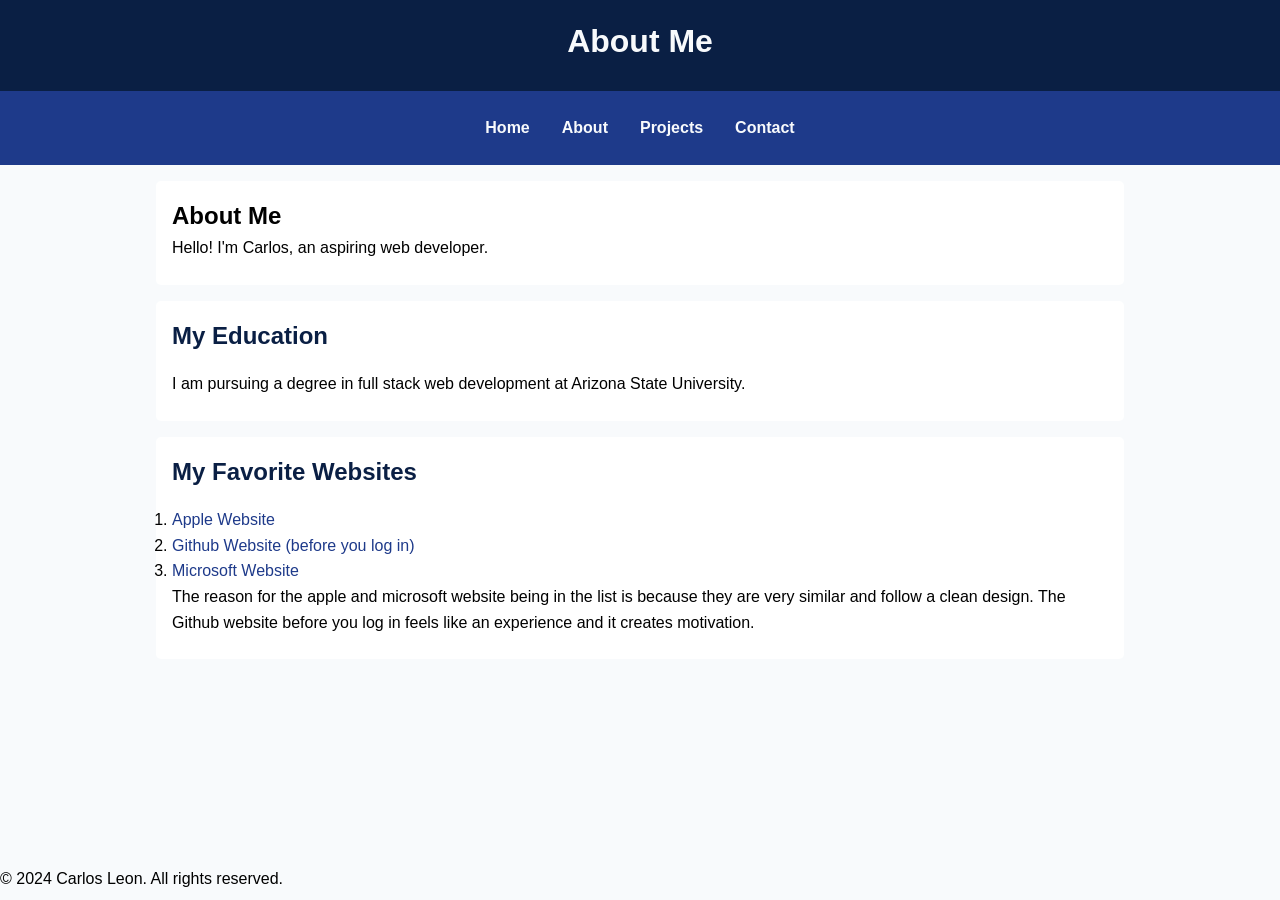
<file: about.html>
<!DOCTYPE html>
<html lang="en">
<head>
    <meta charset="UTF-8">
    <meta name="viewport" content="width=device-width, initial-scale=1.0">
    <title>Carlos Leon - About</title>
    <link rel="stylesheet" href="styles.css">
</head>
<body>
<header>
    <h1>About Me</h1>
</header>
<nav>
    <ul>
        <li><a href="index.html">Home</a></li>
        <li><a href="about.html">About</a></li>
        <li><a href="projects.html">Projects</a></li>
        <li><a href="contact.html">Contact</a></li>
    </ul>
</nav>
<main>
    <section>
        <h1>About Me</h1>
        <p>Hello! I'm Carlos, an aspiring web developer.</p>
    </section>
    <section>
        <h2>My Education</h2>
        <p>I am pursuing a degree in full stack web development at Arizona State University.</p>
    </section>
    <section>
        <h2>My Favorite Websites</h2>
        <ol>
            <li><a href="https://www.apple.com" target="_blank">Apple Website</a></li>
            <li><a href="https://github.com" target="_blank">Github Website (before you log in)</a></li>
            <li><a href="https://www.microsoft.com/en-us" target="_blank">Microsoft Website</a></li>
        </ol>
        <p>The reason for the apple and microsoft website being in the list is because they are very similar and follow a clean design. The Github 
            website before you log in feels like an experience and it creates motivation.
        </p>
    </section>
</main>
<footer>
    <p>&copy; 2024 Carlos Leon. All rights reserved.</p>
</footer>
</body>
</html>
</file>
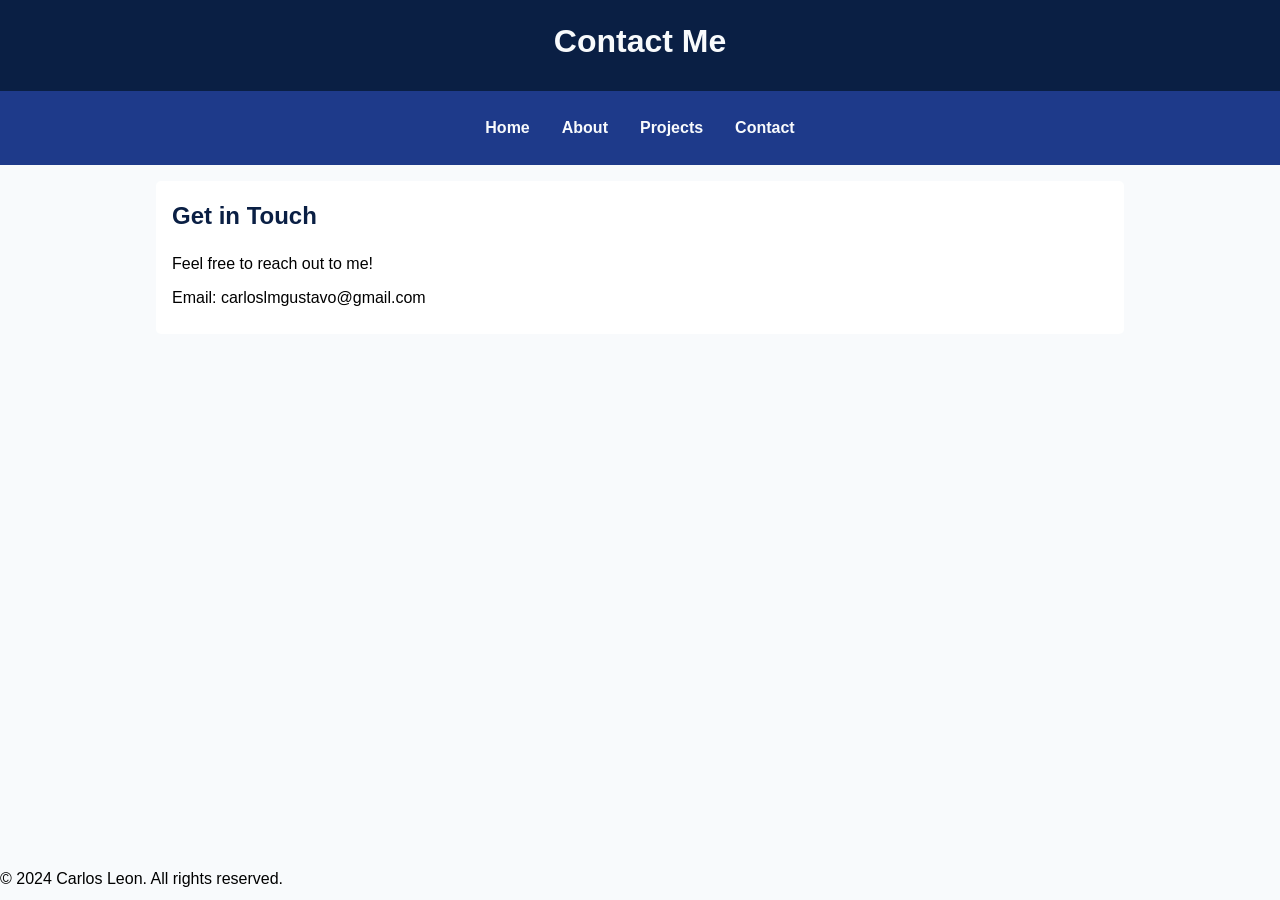
<file: contact.html>
<!DOCTYPE html>
<html lang="en">
<head>
    <meta charset="UTF-8">
    <meta name="viewport" content="width=device-width, initial-scale=1.0">
    <title>Carlos Leon - Contact</title>
    <link rel="stylesheet" href="styles.css">
</head>
<body>
    <header>
        <h1>Contact Me</h1>
    </header>
    <nav>
        <ul>
            <li><a href="index.html">Home</a></li>
            <li><a href="about.html">About</a></li>
            <li><a href="projects.html">Projects</a></li>
            <li><a href="contact.html">Contact</a></li>
        </ul>
    </nav>
    <main>
        <section>
            <h2>Get in Touch</h2>
            <p>Feel free to reach out to me!</p>
            <p>Email: carloslmgustavo@gmail.com</p>
        </section>
    </main>
    <footer>
        <p>&copy; 2024 Carlos Leon. All rights reserved.</p>
    </footer>
</body>
</html>
</file>
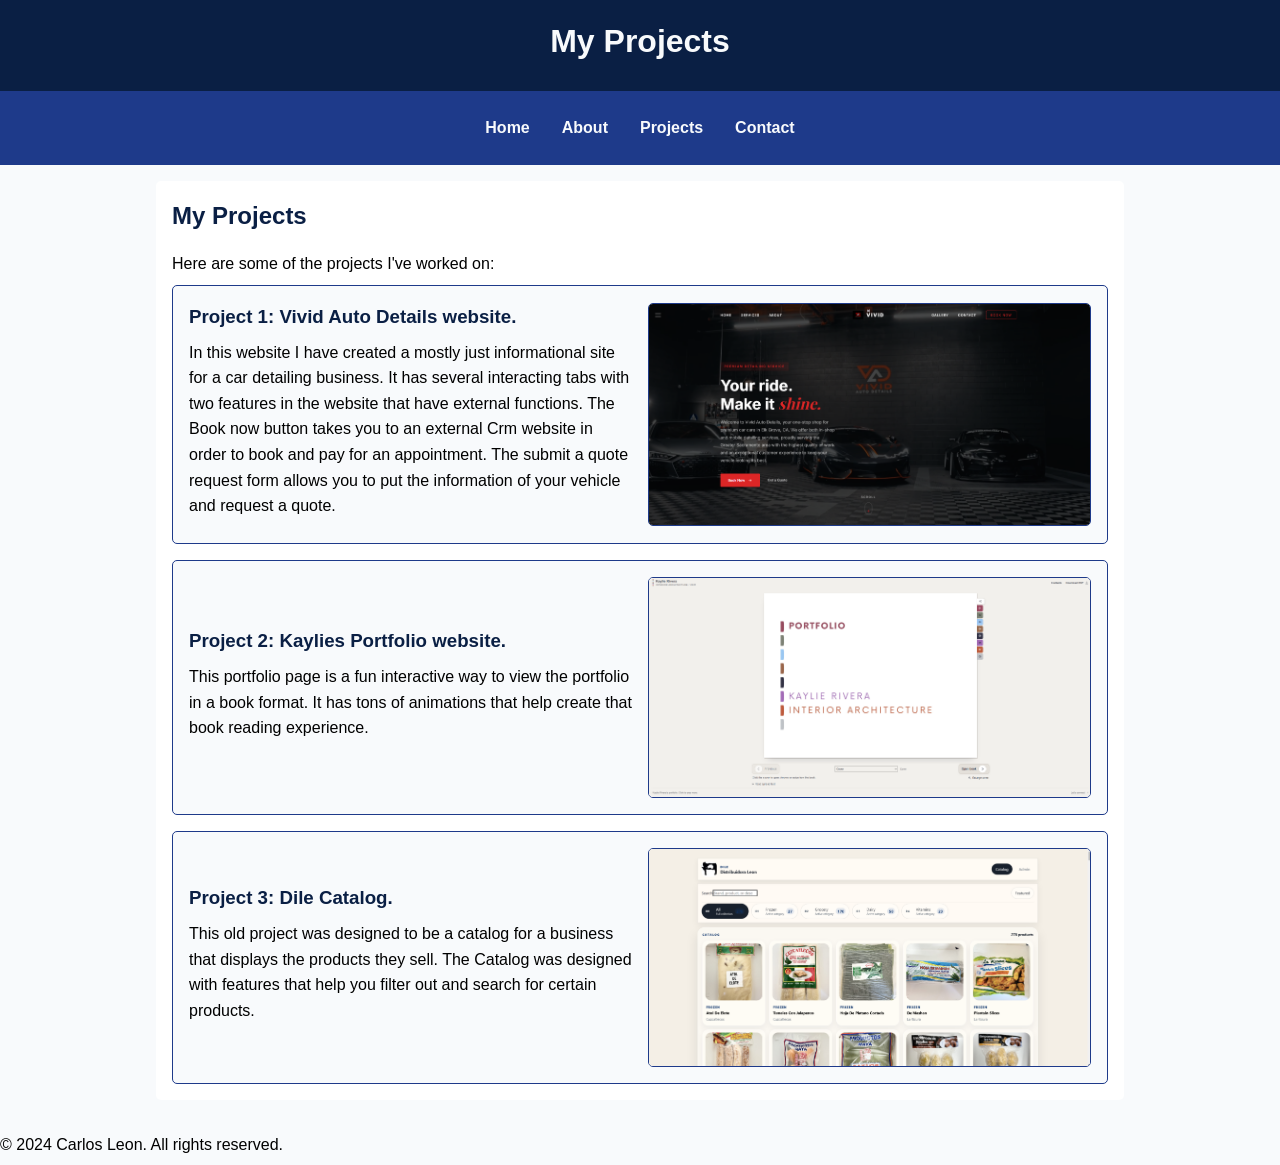
<file: projects.html>
<!DOCTYPE html>
<html lang="en">
<head>
    <meta charset="UTF-8">
    <meta name="viewport" content="width=device-width, initial-scale=1.0">
    <title>Carlos Leon - Projects</title>
    <link rel="stylesheet" href="styles.css">
</head>
<body>
    <header>
        <h1>My Projects</h1>  
    </header>
    <nav>
        <ul>
            <li><a href="index.html">Home</a></li>
            <li><a href="about.html">About</a></li>
            <li><a href="projects.html">Projects</a></li>
            <li><a href="contact.html">Contact</a></li>
        </ul>
    </nav>
    <main> 
        <section>
            <h2>My Projects</h2>
            <p>Here are some of the projects I've worked on:</p>
            <ul class="project-list">

                <li class="project-card">
                    <div class="text">
                    <h3>Project 1: Vivid Auto Details website.</h3>
                    <p>In this website I have created a mostly just informational site for a car detailing business. 
                        It has several interacting tabs with two features in the website that have external functions. The Book now
                        button takes you to an external Crm website in order to book and pay for an appointment. The submit a quote request
                        form allows you to put the information of your vehicle and request a quote. 
                    </p>
                    </div>
                    <div class="image">
                    <a href="https://www.vividautodetails.com">
                        <img src="images/vivid-website.png" alt="Screenshot of Vivid Auto Details website">
                    </a>
                    </div>
                </li>
                <li class="project-card">
                    <div class="text">
                    <h3>Project 2: Kaylies Portfolio website.</h3>
                    <p>This portfolio page is a fun interactive way to view the portfolio in a book format. It has tons of animations
                        that help create that book reading experience.
                    </p>
                    </div>
                    <div class="image">
                    <a href="https://www.kayliesportfolio.com">
                        <img src="images/kaylies-portfolio.png" alt="Screenshot of Kaylies Portfolio website">
                    </a>
                    </div>
                </li>
                <li class="project-card">
                    <div class="text">
                    <h3>Project 3: Dile Catalog.</h3>
                    <p>This old project was designed to be a catalog for a business that displays the products they sell. The
                        Catalog was designed with features that help you filter out and search for certain products.
                    </p>
                    </div>
                    <div class="image">
                    <a href="https://www.dilecatalog.com">
                        <img src="images/dile-catalog.png" alt="Screenshot of Dile catalog project">
                    </a>
                    </div>
                </li>
            </ul>
        </section>
    </main>
    <footer>
        <p>&copy; 2024 Carlos Leon. All rights reserved.</p>
    </footer>
</body>
</html>
</file>
<file: styles.css>
/* CSS by Carlos Leon */
/* color palette
dark blue: #0A1F44
light blue: #1E3A8A
off white: #F8FAFC
black: #000000
gray: #6B7280
*/

* {
  box-sizing: border-box;
  margin: 0;
  padding: 0;
}

body {
  font-family: 'Inter', sans-serif;
  background-color: #F8FAFC;
  color: #000000;
  display: flex;
  flex-direction: column;
  min-height: 100vh;
  line-height: 1.6;
}
header {
  background-color: #0A1F44;
  color: #F8FAFC;
  padding: 1rem 1rem;
  text-align: center;
}
header h1 {
  font-size: 2rem;
  margin-bottom: 0.5rem;
}
header p {
  font-size: 1.25rem;
  color: #6b7280;
}
nav {
  background-color: #1E3A8A;
  padding: 0.5rem 1rem;
}
nav ul {
  list-style: none;
  display: flex;
  justify-content: center;
  flex-wrap: wrap;
}
nav ul li a {
    display: block;
    color: #F8FAFC;
    text-decoration: none;
    padding: 1rem 1rem;
    font-weight: 600;
}

nav ul li a:hover {
  background-color: #0A1F44;
  border-radius: 5px;
}

main {
  flex: 1;
  padding: 0rem 1rem;
  max-width: 1000px;
  margin: 1rem auto;
  width: 100%;
}
section {
    background-color: #ffffff;
    padding: 1rem;
    margin-bottom: 1rem;
    border-radius: 5px;
}

h2, h3 {
  color: #0A1F44;
  margin-bottom: 1rem;
}
p {
    margin-bottom: .5rem;
}
main a {
    color: #1E3A8A;
    text-decoration: none;
}
main a:hover {
    text-decoration: underline;
}

.project-list {
    list-style: none;
    display: flex;
    flex-direction: column;
    gap: 1rem;
    padding: 0;
}
.project-card {
    background-color: #F8FAFC;
    border: 1px solid #1E3A8A;
    border-radius: 5px;
    padding: 1rem;
    display: grid;
    grid-template-columns: 1fr; 
    gap: 1rem;
    align-items: center;
}
.text h3 {
    margin-bottom: 0.5rem;
}
.text p {
    margin-bottom: 0.5rem;
}
.image a{
    display: block;
}
.image img {
    width: 100%;
    max-width: 100%;
    height: auto;
    display: block;
    border-radius: 5px;
    border: 1px solid #1E3A8A;
}
video {
    width: 100%;
    max-width: 100%;
    height: auto;
    display: block;
    border-radius: 5px;
    border: 1px solid #1E3A8A;
}
@media (min-width: 715px) {
    .project-card {
        grid-template-columns: 1fr 1fr; 
    }
}
@media (max-width: 715px) {
    nav ul {
        flex-direction: column;
        align-items: center;
    }
    nav ul li a {
        padding: 0.5rem 0;
    }
    section {
        padding: 1rem;
    }
}
</file>
